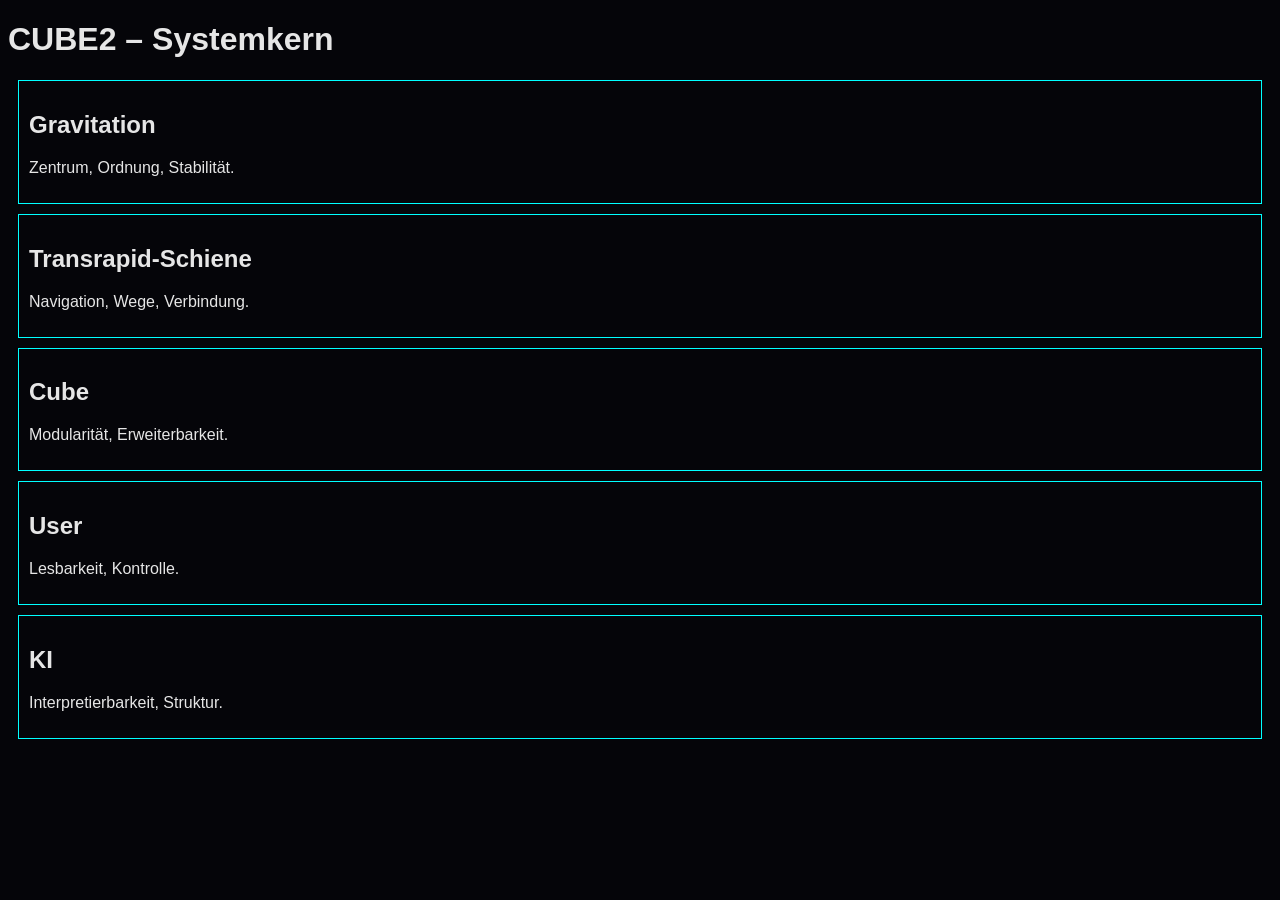
<file: REMDSINGULARITAE/index.html>
<!DOCTYPE html>
<html lang="de">
<head>
    <meta charset="UTF-8">
    <title>CUBE2 – Systemkern</title>
</head>
<body style="background:#050509; color:#e6e6e6; font-family:Arial;">

<h1>CUBE2 – Systemkern</h1>

<div style="border:1px solid #0ff; padding:10px; margin:10px;">
    <h2>Gravitation</h2>
    <p>Zentrum, Ordnung, Stabilität.</p>
</div>

<div style="border:1px solid #0ff; padding:10px; margin:10px;">
    <h2>Transrapid-Schiene</h2>
    <p>Navigation, Wege, Verbindung.</p>
</div>

<div style="border:1px solid #0ff; padding:10px; margin:10px;">
    <h2>Cube</h2>
    <p>Modularität, Erweiterbarkeit.</p>
</div>

<div style="border:1px solid #0ff; padding:10px; margin:10px;">
    <h2>User</h2>
    <p>Lesbarkeit, Kontrolle.</p>
</div>

<div style="border:1px solid #0ff; padding:10px; margin:10px;">
    <h2>KI</h2>
    <p>Interpretierbarkeit, Struktur.</p>
</div>

</body>
</html>
</file>
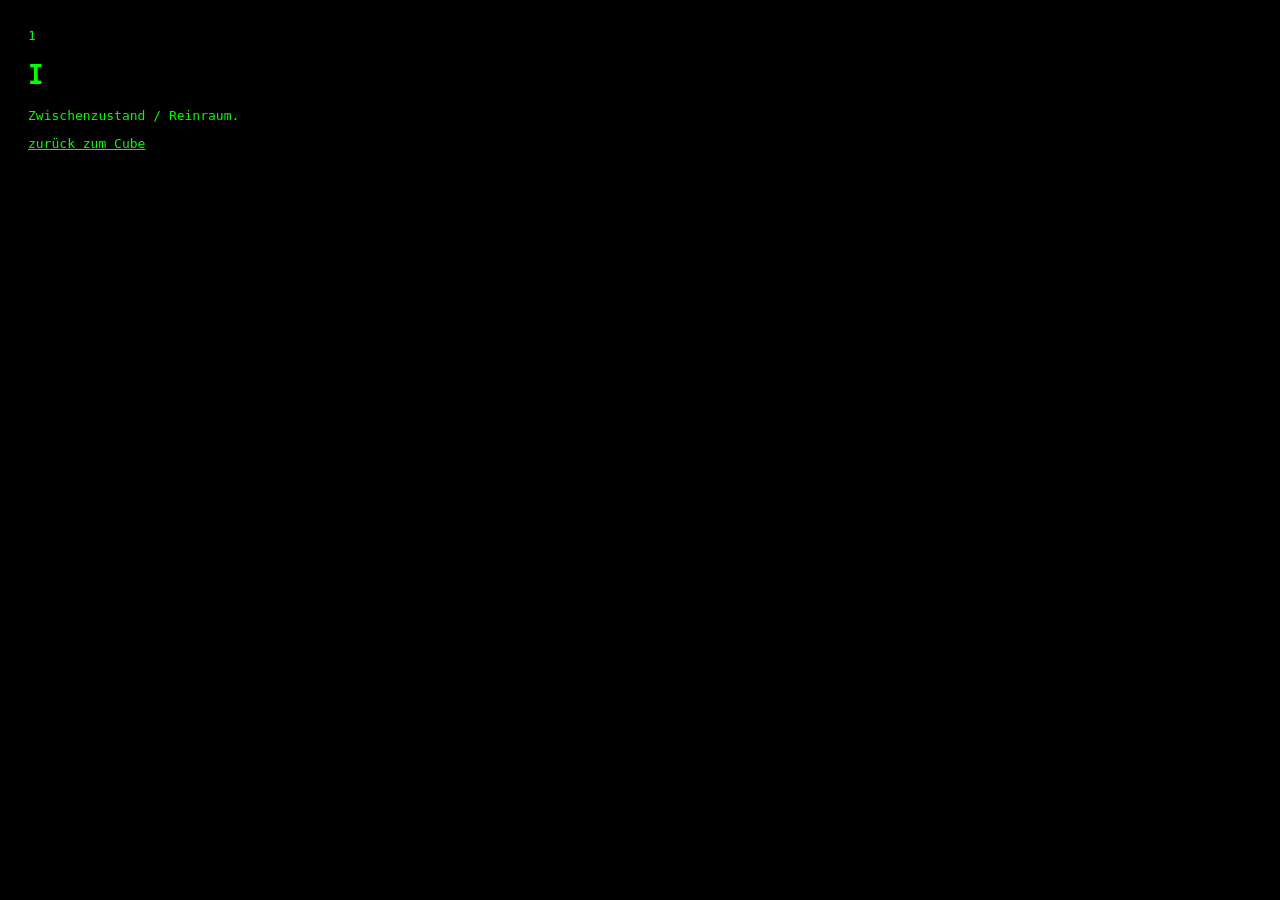
<file: i.html.html>
1<!DOCTYPE html>
<html lang="de">
<body style="background:black;color:#0f0;font-family:monospace;padding:20px">
<h1>I</h1>
<p>Zwischenzustand / Reinraum.</p>
<p><a href="index.html" style="color:#0f0">zurück zum Cube</a></p>
</body>
</html>
</file>
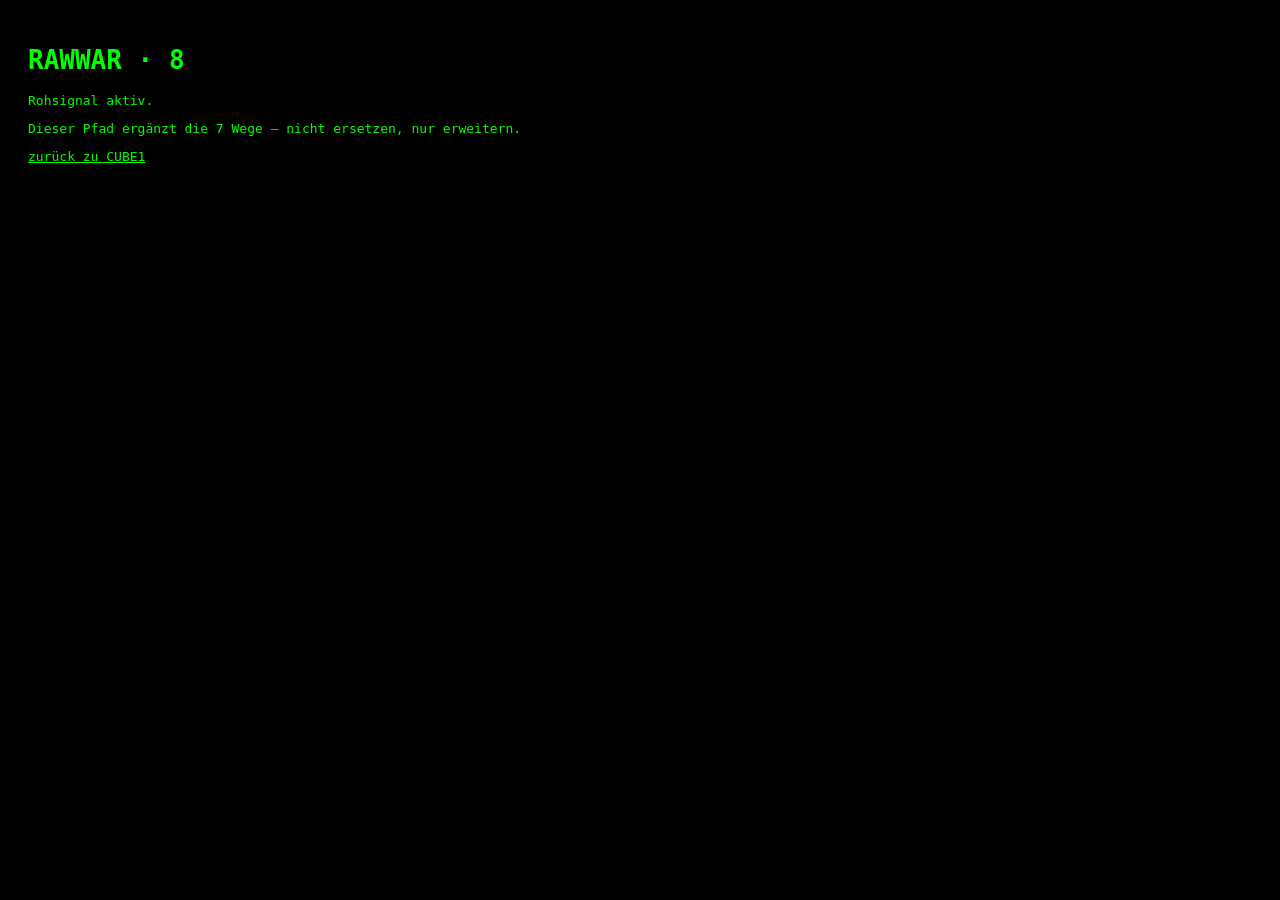
<file: RW.html>
<!DOCTYPE html>
<html lang="de">
<body style="background:black;color:#0f0;font-family:monospace;padding:20px">

<h1>RAWWAR · 8</h1>

<p>Rohsignal aktiv.</p>
<p>Dieser Pfad ergänzt die 7 Wege – nicht ersetzen, nur erweitern.</p>

<p><a href="index.html" style="color:#0f0">zurück zu CUBE1</a></p>

</body>
</html>
</file>
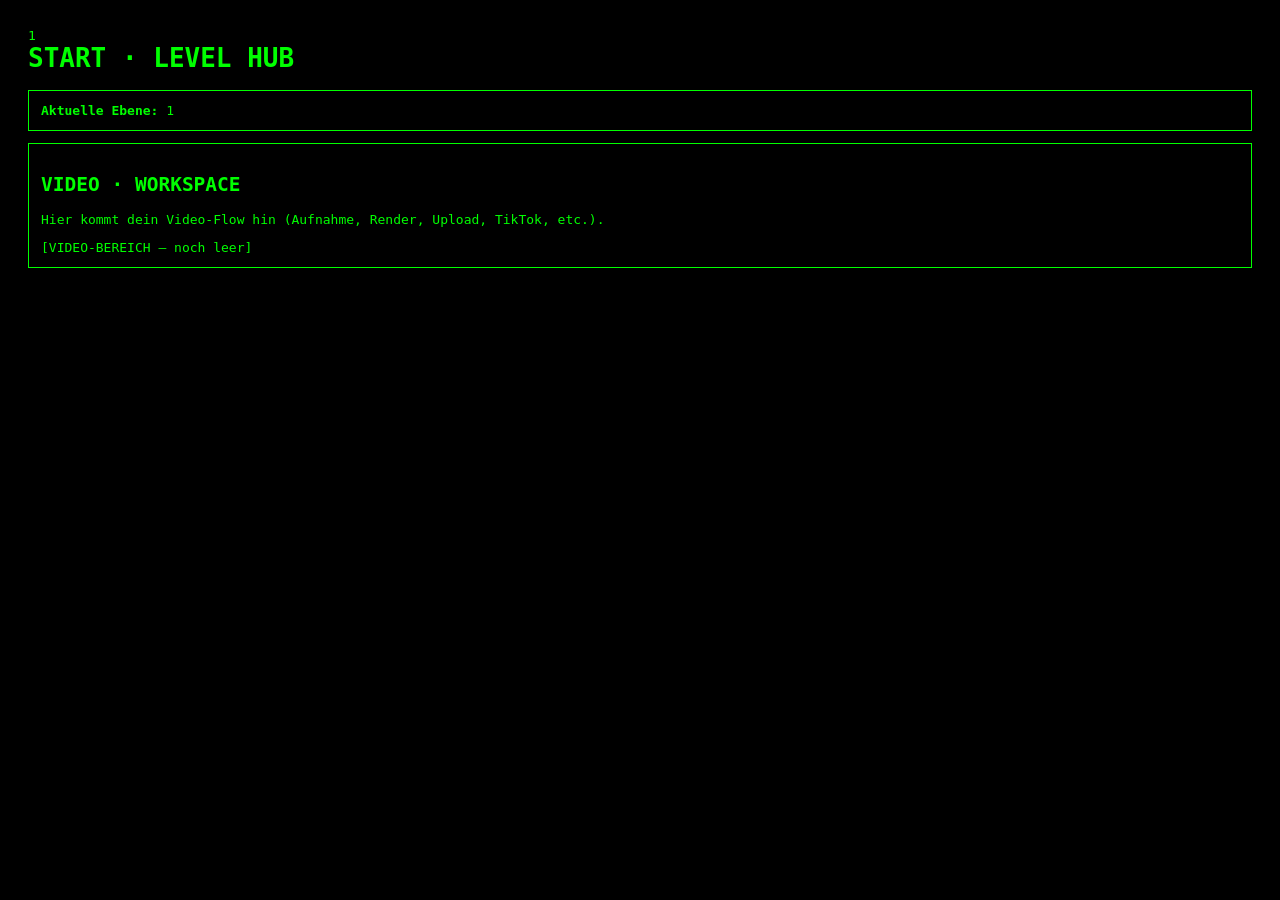
<file: start8.html>
1<!DOCTYPE html>
<html lang="de">
<head>
  <meta charset="UTF-8">
  <title>START · LEVEL</title>
  <style>
    body { background:#000; color:#0f0; font-family:monospace; padding:20px; }
    .box { border:1px solid #0f0; padding:12px; margin-bottom:12px; }
    h1 { margin-top:0; }
  </style>
</head>
<body>
  <h1>START · LEVEL HUB</h1>

  <div class="box" id="level-box">
    <strong>Aktuelle Ebene:</strong> <span id="level">unbekannt</span>
  </div>

  <div class="box">
    <h2>VIDEO · WORKSPACE</h2>
    <p>Hier kommt dein Video‑Flow hin (Aufnahme, Render, Upload, TikTok, etc.).</p>
    <!-- Platzhalter: später iframe / Player / Links -->
    <div id="video-slot">[VIDEO‑BEREICH – noch leer]</div>
  </div>

  <script>
    // Noch KEIN EVO fest verdrahtet – nur optionaler Level
    const level = localStorage.getItem("LEVEL") || "1";
    document.getElementById("level").textContent = level;
  </script>
</body>
</html>
</file>
